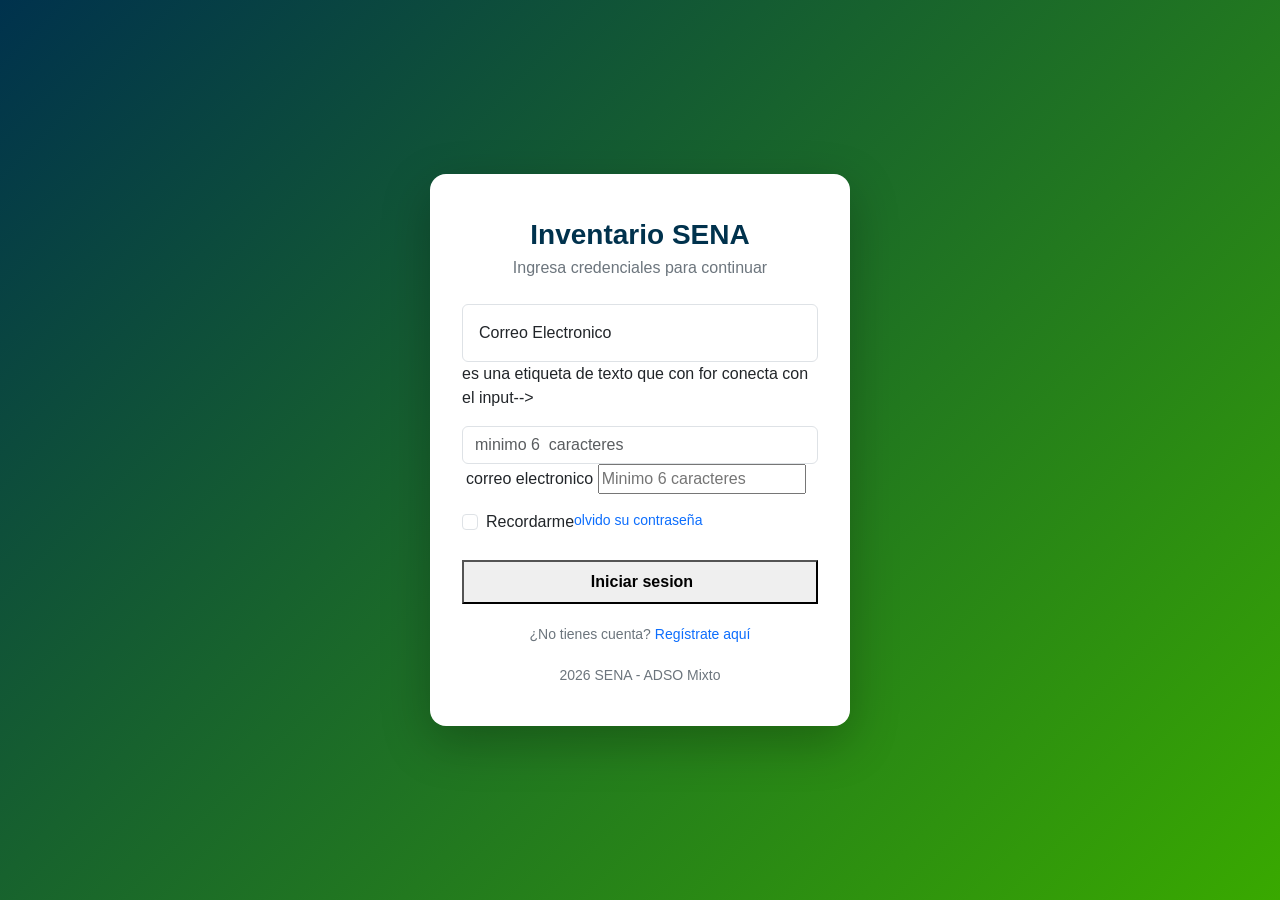
<file: index.html>
<!DOCTYPE html>

<html lang="es"></html>
<head>
    <meta charset="UTF-8">
    <meta name="viewport" content="width=device-width, initial-scale=1.0">
    <title>Document</title>
    <!--CSS de bootstrap 5.3.3 dede url predeterminada-->
    <link href="http://cdn.jsdelivr.net/npm/bootstrap@5.3.3/dist/css/bootstrap.min.css" rel="stylesheet">
    <!--libreria icono de bootstrap-->
    <link href="https://cdn.jsdelivr.net/npm/bootstrap-icons@1.11.3/font/bootstrap-icons.min.css rel="stylesheet">
    <link href="estilos.css" rel="stylesheet"><!--link es para enlazar el archivo css con el html, href es la ruta del archivo css, rel es la relación entre los archivos-->
</head>
<body class="login-fondo">

    <main class="login-card"><!-- contenido principal de la página-->
        <header class="login-encabezado"><!--encabezado de la login-->
            <!--icono de la tienda-->
            <i class="bi bi-shop display-4 text-sena"></i>
            <h1 class="h3 fw-bold">Inventario SENA</h1>
            <p class="text-secondary mb-0">Ingresa credenciales para continuar</p>
        </header>

        <form action="dashboard.html" method="get"><!--form permite crear el contenido de un formulario cuando se envia nos lleva a la ruta, el method nos envia la información con get-->
            
            
            <div class="form-floating mb-3"><!--permite agrupar un contenido en un contenedor-->
                
                <input type="email" class="form-control" id="correo" name="correo " placeholder="sena@correo.com"required><!--type obliga que tenga el @, placeholder el texto de ejemplo required es que es un campo obligatorio-->
                <label for="correo"><i class="bi-bi-envelope me-1"></i>Correo Electronico</label>es una etiqueta de texto que con for conecta con el input-->
            </div>
            <div class="form_floating mb-3">

                <input type="contraseña" class="form-control" id="clave" name="clave" placeholder="minimo 6  caracteres" minlength="6" required><!--type paea que no se vea la contraseña, placeholder el texto de ejemplo  required es que es un campo obligatorio-->
                <label for="clave"><i  class="bi bi-lock me-1"></i>correo electronico </label>
                <input type="contraseña" id="clave" name="clave" placeholder="Minimo 6 caracteres" minlength="6" required><!--type es para que no se vea la contraseña, placeholder el texto de ejemplo required es que es un campo obligatorio-->
            
            </div>
            <div  class="d-flex justify-content-betwen aling-item-center mb-4">
                <div class="form-check">
                    <input class="form-check-input" type="checkbox" id="Recordarme"><!--type checkbox es casilla de verificación-->
                <label for="Recordarme"> Recordarme</label>
            </div>
             <a href="#" class="small text-decoration-none">olvido su contraseña</a>
             </div>
    
            <button type="submit" class="btn-btn-sena w-100 py-2 fw-semibold">
                <i class="bi bi-box-arrow-in-ringht me-1"></i>Iniciar sesion</button><!--envia el formulario antes revisa los campos required email y minleght-->
        </form><!--Cierra el formulario-->

        <p class="login-pie">¿No tienes cuenta? <a href="registro.html" class="text-decoration-none"> Regístrate aquí</a></p>
        <footer class="login-pie"> 2026 SENA - ADSO Mixto</footer><!--pie de pagina-->

    </main>

</body>
</html>
</file>
<file: estilos.css>
/* hoja de estilos de software de inventarios */

/* variables de marca es decir las generales */
:root {
/* es la raiz del documento las variables declaradas aqui sirven para toda la pagina */
--sena-verde: #39a900; /* toda variable indica con -- el color esta en hexadecimal pero puede colocarlos en texto */
--sena-verde-oscuro: #2e8700;
--sena-azul: #00324d;
--sidebar-ancho: 250px; /* ancho del menu lateral px es la unidad de medida de css */
}

/* variables generales que son estilos que aplican a todas las paginas */
body {
/* afecta a todo el cuerpo de la pagina */
margin: 0; /* quita la margen que el navegador coloca por defecto */
font-family: "Segoe UI", Roboto, Arial, sans-serif; /* tipos de letra si no existe pasa a la siguiente */
}

/* texto verde sena */
.texto-sena {
/* usa la variable de marca */
color: var(--sena-verde);
}

/* boton con los colores del sena usando las variables de bootstrap */
/* se usa junto a btn: class="btn btn-sena" */
.btn-sena {
/* color de texto */
--bs-btn-color: #fff;
/* color de fondo */
--bs-btn-bg: var(--sena-verde);
/* color de borde */
--bs-btn-border-color: var(--sena-verde);
/* texto con el mouse arriba */
--bs-btn-hover-color: #fff;
/* fondo con el mouse encima */
--bs-btn-hover-bg: var(--sena-verde-oscuro);
/* borde con el mouse encima */
--bs-btn-hover-border-color: var(--sena-verde-oscuro);
/* texto mientras se hace clic */
--bs-btn-active-color: #fff;
/* fondo mientras se hace clic */
--bs-btn-active-bg: var(--sena-verde-oscuro);
/* borde mientras se hace clic */
--bs-btn-active-border-color: var(--sena-verde-oscuro);
}

/* la coma aplica la misma regla a varios selectores: los campos con el foco */
.form-control:focus,
/* las listas desplegables con foco */
.form-select:focus,
/* y las casillas con foco */
.form-check-input:focus {
/* borde verde en lugar de azul de bootstrap */
border-color: var(--sena-verde);
/* halo verde traslucido al rededor del campo */
box-shadow: 0 0 0 0.25rem rgba(57, 169, 0, 0.25);
}

/* casilla o instructor marcado */
.form-check-input:checked {
/* relleno verde */
background-color: var(--sena-verde);
/* borde verde */
border-color: var(--sena-verde);
}

/* login y registro */
/* fondo de pantalla */
.login-fondo {
/* alto minimo de toda la ventana */
min-height: 100vh;
/* flexbox */
display: flex;
/* centrado vertical */
align-items: center;
justify-content: center;
/* relleno en celular */
padding: 1rem;
/* el padding no suma al alto */
box-sizing: border-box;
/* degradado azul - verde */
background: linear-gradient(135deg, var(--sena-azul), var(--sena-verde));
}

/* tarjeta blanca */
.login-card {
/* ancho completo */
width: 100%;
/* hasta 420px */
max-width: 420px;
/* fondo blanco */
background-color: #fff;
/* esquinas redondeadas */
border-radius: 1rem;        
/* relleno interno */
padding: 2.5rem 2rem;
/* el ancho incluye el relleno */
box-sizing: border-box;
/* sombra */
box-shadow: 0 1rem 3rem rgba(0, 0, 0, 0.25);
}

/* dos clases pegadas (sin espacio) = elementos que tienen ambas clases la usara el registro que tienen mas campos */
.login-card.ancha {
/* tarjeta mas ancha */
max-width: 680px;
}

/* encabezado de la tarjeta */
.login-encabezado {
/* centrado */
text-align: center;
/* espacio inferior */
margin-bottom: 1.5rem;
}

/* titulo dentro del encabezado */
.login-encabezado h1 {
/* azul SENA */
color: var(--sena-azul);
/* margen pequeño */
margin: 0.25rem 0;
}

/* textos pequeños de abajo */
.login-pie {
/* centrados */
text-align: center;
/* letra pequeña */
font-size: 0.875rem;
/* gris */
color: #6c757d;
/* margen superior */
margin: 1.25rem 0 0;
}

/* panel menu lateral */
/* clase del <aside> del menulateral */
.sidebar {
/* fondo azul sena usamos !important por que en pantallas grandes bootstrap pone offcanvas-lg con fondo transparente usando !important y solo asi podemos priorizarlo */
background-color: var(--sena-azul) !important;
/* texto blanco dentro del menu */
color: #fff;
}

/* enlaces del menu lateral */
.sidebar .nav-link {
/* blanco al 75% los enlaces no activos se ven un poco apagados */
color: rgba(255, 255, 255, 0.75);
/* esquinas redondeadas */
border-radius: 0.5rem;
/* separacion entre enlaces */
margin-bottom: 0.25rem;
}

/* enlace con el mouse encima */
.sidebar .nav-link:hover {
/* texto blanco */
color: #fff;
/* fondo blanco al 10% un resalte sutil */
background-color: rgba(255, 255, 255, 0.1);
}

/* enlace de la pagina actual (tiene las dos clases: nav-link y active) */
.sidebar .nav-link.active {
/* texto blanco */
color: #fff;
/* fondo verde sena el usuario sabe en que modulo esta */
background-color: var(--sena-verde);
}

/* las reglas siguientes solo aplican en pantallas de 992px o mas el breakpoint de bootstrap */
@media (min-width: 992px) {
/* menu lateral del computador */
.sidebar {
/* queda fijo no se mueve al desplazar la pagina */
position: fixed;
/* pegado arriba */
top: 0;
/* y abajo ocupa todo el alto */
bottom: 0;
/* pegado a la izquierda */
left: 0;
/* ancho tomado de la variable (250px) */
width: var(--sidebar-ancho);
}

/* cuerpo del menu computador */
.sidebar .offcanvas-body {
/* ocupa todo el alto asi el boton cierra sesion queda al fondo */
height: 100%;
/* si el menu es muy largo aparece la barra de desplazamiento */
overflow-y: auto;
}


/* el contenedor de la barra superior + el contenido*/
.contenido{
/*se recorre a la derecha el ancho del menu para que no quede debajo de el*/
margin-left: var(--sidebar-ancho);
}

/* cierre de la funcion @media*/

}

/* tarjetas de los indicadores*/
/* tarjetas con lls numeros del dashboard
(Kpi indicador clave*/
.tarjetas-kpi{
/*sin borde general*/
border: 0;
/*ecxepto una franja verde a la izquierda*/
border-left: 4px solid var(var(--sena-verde));
/*anima el movimiento y la sombra 0.2 segundos*/
transition: transform .2s, box-shadow .2s;

}

/*tarjeta con el mause encima */
.tarjetas-kpi:hover{
/*sa sube 4px efecto de levantarse*/
transform: translateY(-4px);
/*sombra mas marcada (!important para ganarle al shadow-sm*/
box-shadow: 0 ,5rem rgba(0, 0, 0, .12)!important;
}
/*cuadro de color que contiene el icono de tarjeta*/
.icono-kpi{
width: 52px;
height: 52px;
/*flexbox para centrar el icono */
display: flex;
align-items: center;
justify-content: center;
border-radius: .75rem;
font-size: 1.5rem;

}
</file>
